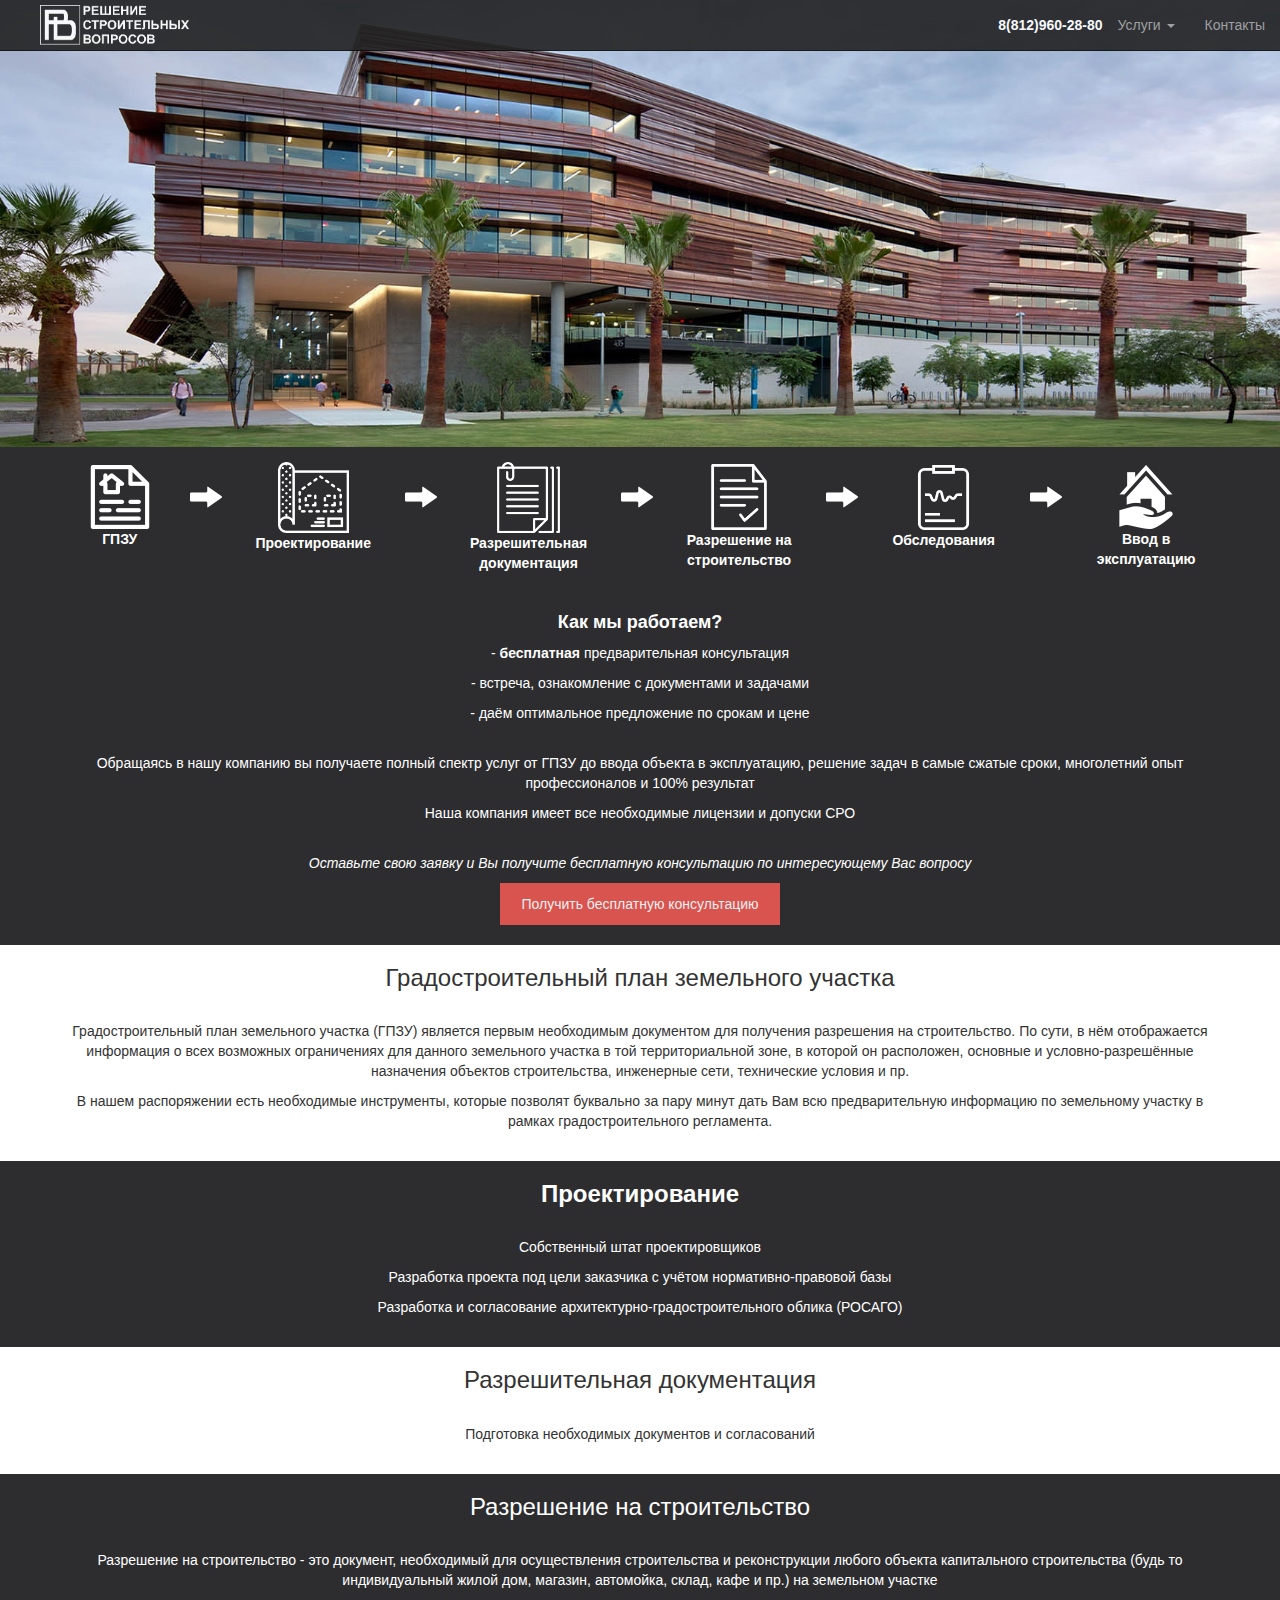
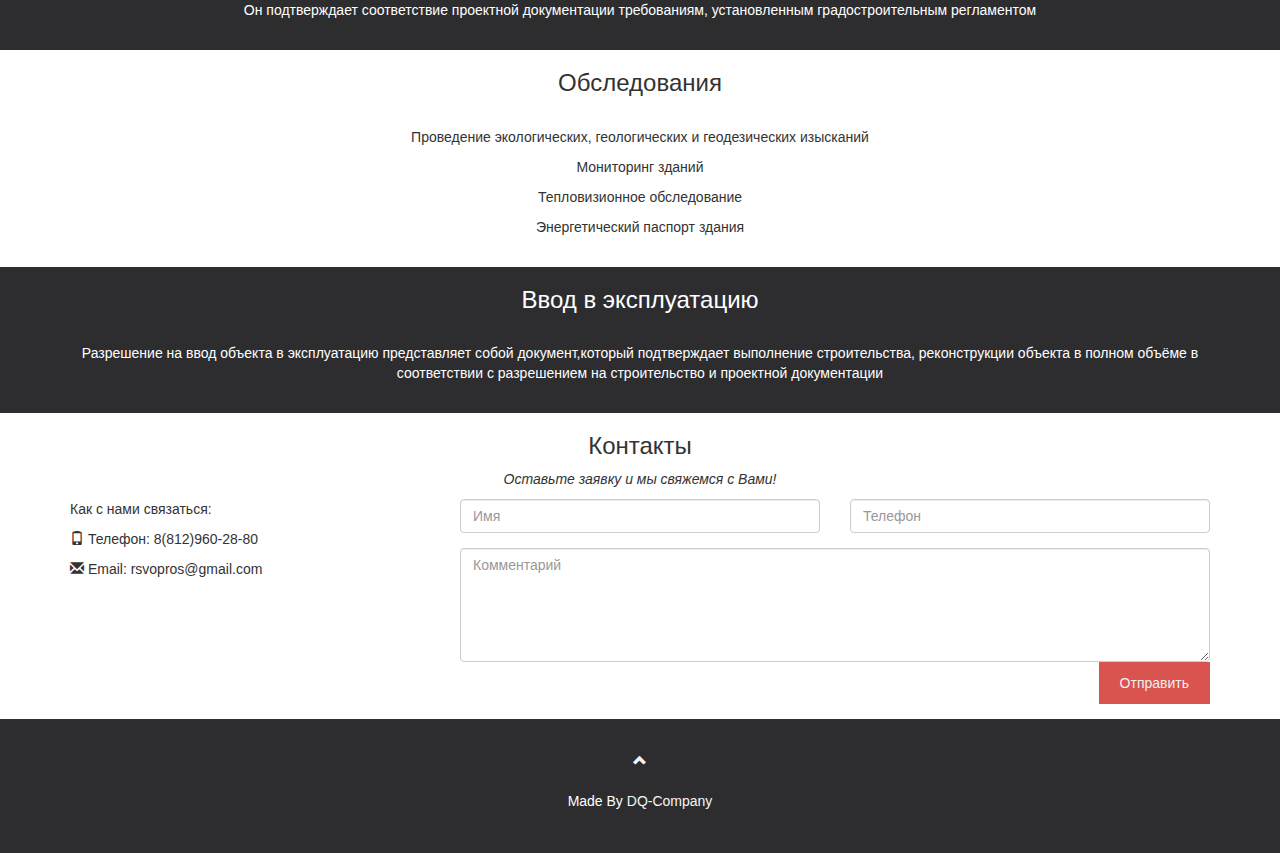
<file: public_html/index.html>
<!DOCTYPE html>
<html>
    <head>
        <title>Решение строительных вопросов</title>
        <meta charset="UTF-8">
        <meta name="viewport" content="width=device-width, initial-scale=0.7">
        <link rel="stylesheet" href="https://maxcdn.bootstrapcdn.com/bootstrap/3.3.7/css/bootstrap.min.css">
        <link rel="stylesheet" type="text/css" href="css/style.css">
        <script src="https://ajax.googleapis.com/ajax/libs/jquery/3.2.0/jquery.min.js"></script>
        <script src="https://maxcdn.bootstrapcdn.com/bootstrap/3.3.7/js/bootstrap.min.js"></script>
    </head>
    <body>
        <nav class="navbar navbar-inverse navbar-fixed-top" id="navbar" style="opacity: 0.9;">
            <div class="container-fluid">
                <div class="navbar-header">
                    <button type="button" class="navbar-toggle collapsed" data-toggle="collapse" data-target="#myNavbar">
                        <span class="icon-bar"></span>
                        <span class="icon-bar"></span>
                        <span class="icon-bar"></span>
                    </button>
                    <a class="navbar-brand" href="#" style="margin-top: -10px; margin-left: 10px">
                        <img src="logo-nav_2.png" height="40">
                    </a>
                </div>
                <div class="collapse navbar-collapse" id="myNavbar">
                    <ul class="nav navbar-nav navbar-right">
                        <li style="color: white; margin: 15px 0px 0px 15px;"><strong>8(812)960-28-80</strong></li>
                        <li class="dropdown">
                            <a class="dropdown-toggle" data-toggle="dropdown" href="#">Услуги
                                <span class="caret"></span></a>
                            <ul class="dropdown-menu" id="navbarList">
                                <li><a href="#gpzu">ГПЗУ</a></li>
                                <li><a href="#project">Проектирование</a></li>
                                <li><a href="#docs">Разрешительная документация</a></li>
                                <li><a href="#docs-ok">Разрешение на строительство</a></li>
                                <li><a href="#survey">Обследования</a></li>
                                <li><a href="#enter">Ввод в эксплуатацию</a></li>
                            </ul>
                        </li>
                        <li><a href="#contact" id="crutch" class="contacts">Контакты</a></li>
                    </ul>
                </div>
            </div>
        </nav>

        <div class="image">
            <img src="HSEB-Slider.jpg">
        </div>

        <div class="line">
            <div class="container">
                <div class="box1">
                    <a href="#gpzu"><img src="icons/contract.png" class="demo-icon1" ></a>
                    <p><strong>ГПЗУ</strong></p>
                </div>
                <div class="box2">
                    <img src="icons/right-arrow.png" class="demo-icon2">
                </div>
                <div class="box1">
                    <a href="#project"><img src="icons/blueprint.png" class="demo-icon1"></a>
                    <p><strong>Проектирование</strong></p>             
                </div>
                <div class="box2">
                    <img src="icons/right-arrow.png" class="demo-icon2">
                </div>
                <div class="box1">
                    <a href="#docs"><img src="icons/rasr.png" class="demo-icon1"></a>
                    <p><strong>Разрешительная документация</strong></p>     
                </div>
                <div class="box2">
                    <img src="icons/right-arrow.png" class="demo-icon2">
                </div>
                <div class="box1">
                    <a href="#docs-ok"><img src="icons/exam.png" class="demo-icon1"></a>
                    <p><strong>Разрешение на строительство</strong></p>        
                </div>
                <div class="box2">
                    <img src="icons/right-arrow.png" class="demo-icon2">
                </div>
                <div class="box1">
                    <a href="#survey"><img src="icons/experiment-results.png" class="demo-icon1" ></a>
                    <p><strong>Обследования</strong></p>
                </div>
                <div class="box2">
                    <img src="icons/right-arrow.png" class="demo-icon2">
                </div>
                <div class="box1">
                    <a href="#enter"><img src="icons/house.png" class="demo-icon1"></a>
                    <p><strong>Ввод в эксплуатацию</strong></p>             
                </div>
                <div class="line-text text-center">
                    <br>
                    <h4><strong>Как мы работаем?</strong></h4>
                    <p>- <strong>бесплатная</strong> предварительная консультация</p>
                    <p>- встреча, ознакомление с документами и задачами</p>
                    <p>- даём оптимальное предложение по срокам и цене</p>
                    <br>
                    <p>Обращаясь в нашу компанию вы получаете полный спектр услуг от ГПЗУ до ввода объекта в эксплуатацию, 
                        решение задач в самые сжатые сроки, многолетний опыт профессионалов и 100% результат</p>
                    <p>Наша компания имеет все необходимые лицензии и допуски СРО</p>
                    <br>
                    <p class="text-center"><em>Оставьте свою заявку и Вы получите бесплатную консультацию по интересующему Вас вопросу</em></p>
                    <a href="#contact" id="crutch"><button class="btn">Получить бесплатную консультацию</button></a>
                </div>
                <br>
            </div>
        </div>


        <div id="gpzu" class="block-white">
            <div class="container text-center">
                <h3>Градостроительный план земельного участка</h3>
                <br>
                <p>Градостроительный план земельного участка (ГПЗУ) является первым необходимым 
                    документом для получения разрешения на строительство. По сути, в нём отображается 
                    информация о всех возможных ограничениях для данного земельного участка в той 
                    территориальной зоне, в которой он расположен, основные и условно-разрешённые 
                    назначения объектов строительства, инженерные сети, технические условия и пр.</p>                
                <p>В нашем распоряжении есть необходимые инструменты, которые позволят буквально за 
                    пару минут дать Вам всю предварительную информацию по земельному участку в рамках 
                    градостроительного регламента.</p>
            </div>
            <br>
        </div>

        <div id="project" class="block-gray">
            <div class="container text-center">
                <h3><strong>Проектирование</strong></h3>
                <br>
                <p>Собственный штат проектировщиков</p>
                <p>Разработка проекта под цели заказчика с учётом нормативно-правовой базы</p>
                <p>Разработка и согласование архитектурно-градостроительного облика (РОСАГО)</p>
                <br>
            </div>
        </div>

        <div id="docs" class="block-white">
            <div class="container text-center">
                <h3>Разрешительная документация</h3>
                <br>
                <p>Подготовка необходимых документов и согласований</p>
            </div>
            <br>
        </div>

        <div id="docs-ok" class="block-gray">
            <div class="container text-center">
                <h3>Разрешение на строительство</h3>
                <br>
                <p>Разрешение на строительство - это документ, необходимый для осуществления строительства и реконструкции любого 
                    объекта капитального строительства (будь то индивидуальный жилой дом, магазин, автомойка, склад, кафе и пр.) 
                    на земельном участке</p>                
                <p>Он подтверждает соответствие проектной документации требованиям, установленным градостроительным регламентом</p>
            </div>
            <br>
        </div>

        <div id="survey" class="block-white">
            <div class="container text-center">
                <h3>Обследования</h3>
                <br>
                <p>Проведение экологических, геологических и геодезических изысканий</p>
                <p>Мониторинг зданий</p>
                <p>Тепловизионное обследование</p>
                <p>Энергетический паспорт здания</p>
            </div>
            <br>
        </div>

        <div id="enter" class="block-gray">
            <div class="container text-center">
                <h3>Ввод в эксплуатацию</h3>
                <br>
                <p>Разрешение на ввод объекта в эксплуатацию представляет собой документ,который подтверждает выполнение строительства, 
                    реконструкции объекта в полном объёме в соответствии с разрешением на строительство и проектной документации</p>                
            </div>
            <br>
        </div>

        <div id="contact" class="block-white">
            <div class="container">
                <h3 class="text-center">Контакты</h3>
                <p class="text-center"><em>Оставьте заявку и мы свяжемся с Вами!</em></p>
                <div class="row">
                    <div class="col-md-4">
                        <p>Как с нами связаться:</p>
                        <p><span class="glyphicon glyphicon-phone"></span> Телефон: 8(812)960-28-80</p>
                        <p><span class="glyphicon glyphicon-envelope"></span> Email: rsvopros@gmail.com</p>
                    </div>
                    <form action="send.php" method="post">
                        <div class="col-md-8">
                            <div class="row">
                                <div class="col-sm-6 form-group">
                                    <input class="form-control" id="name" name="name" placeholder="Имя" type="text" required>
                                </div>
                                <div class="col-sm-6 form-group">
                                    <input class="form-control" id="phone" name="phone" placeholder="Телефон" type="text" required>
                                </div>
                            </div>
                            <textarea class="form-control" id="comments" name="comments" placeholder="Комментарий" rows="5"></textarea>
                            <div class="row">
                                <div class="col-md-12 form-group">
                                    <button class="btn pull-right" type="submit">Отправить</button>
                                </div>
                            </div>
                        </div>
                    </form>
                </div>
            </div>
        </div>

        <footer class="block-gray text-center">
            <a class="up-arrow" href="#page" data-toggle="tooltip" title="Наверх" id="up">
                <span class="glyphicon glyphicon-chevron-up"></span>
            </a><br><br>
            <p>Made By <a href="#page" data-toggle="tooltip">DQ-Company</a></p>
        </footer>
        <!--<div class="content">
    <div class="content-cell">
        <p><strong>Необходимые документы</strong></p><br>
        <a href="#coll4" data-toggle="collapse">
            <img src="icons/docs.png" class="icon">
        </a>
        <div id="coll4" class="collapse">
            <p><em>Правоустанавливающие документы на земельный участок</em></p>
            <p><em>Доверенность</em></p>
            <p><em>Копия паспорта</em></p>
        </div>
    </div>
    <div class="content-cell">
        <p><strong>Стоимость услуги</strong></p><br>
        <a href="#coll5" data-toggle="collapse">
            <img src="icons/ruble-currency-sign.png" class="icon">
        </a>
        <div id="coll5" class="collapse">
            <p><em>5000 руб.</em></p>
        </div>                    
    </div>
    <div class="content-cell">
        <p><strong>Наши гарантии</strong></p><br>
        <a href="#coll6" data-toggle="collapse">
            <img src="icons/security.png" class="icon">
        </a>
        <div id="coll6" class="collapse">
            <p><em>Заключение договора</em></p>
            <p><em>Работа на результат (если по какой-то причине мы не решим Ваш вопрос, то мы не будем брать оплату)</em></p>
        </div>                    
    </div>
</div>-->
        <!--<div class="content">
    <div class="content-cell">
        <p><strong>Необходимые документы</strong></p><br>
        <a href="#coll10" data-toggle="collapse">
            <img src="icons/file-white.png" class="icon">
        </a>
        <div id="coll10" class="collapse">
            <p><em>Правоустанавливающие документы на земельный участок</em></p>
            <p><em>Доверенность</em></p>
            <p><em>Копия паспорта</em></p>
            <p><em>Кадастровый паспорт на здание</em></p>
            <p><em>Разрешение на строительство</em></p>
        </div>
    </div>
    <div class="content-cell">
        <p><strong>Стоимость услуги</strong></p><br>
        <a href="#coll11" data-toggle="collapse">
            <img src="icons/ruble-currency-sign-white.png" class="icon">
        </a>
        <div id="coll11" class="collapse">
            <p><em>10000 руб.</em></p>
        </div>                    
    </div>
    <div class="content-cell">
        <p><strong>Наши гарантии</strong></p><br>
        <a href="#coll12" data-toggle="collapse">
            <img src="icons/security-white.png" class="icon">
        </a>
        <div id="coll12" class="collapse">
            <p><em>Заключение договора</em></p>
            <p><em>Работа на результат (если по какой-то причине мы не решим Ваш вопрос, то мы не будем брать оплату)</em></p>
        </div>                    
    </div>
</div>-->

        <!-- Yandex.Metrika counter --> 
        <script type="text/javascript" >
            (function (d, w, c) {
                (w[c] = w[c] || []).push(function () {
                    try {
                        w.yaCounter45693918 = new Ya.Metrika({id: 45693918, clickmap: true, trackLinks: true, accurateTrackBounce: true});
                    } catch (e) {
                    }
                });
                var n = d.getElementsByTagName("script")[0], s = d.createElement("script"), f = function () {
                    n.parentNode.insertBefore(s, n);
                };
                s.type = "text/javascript";
                s.async = true;
                s.src = "https://mc.yandex.ru/metrika/watch.js";
                if (w.opera === "[object Opera]") {
                    d.addEventListener("DOMContentLoaded", f, false);
                } else {
                    f();
                }
            })(document, window, "yandex_metrika_callbacks");
        </script> 
        <noscript>
        <div>
            <img src="https://mc.yandex.ru/watch/45693918" style="position:absolute; left:-9999px;" alt="" />
        </div>
        </noscript> 
        <!-- /Yandex.Metrika counter -->

        <script>
            $(document).ready(function () {
                // Initialize Tooltip
                $('[data-toggle="tooltip"]').tooltip();

                // Add smooth scrolling to all links in navbar + footer link
                $(".navbar a, #up, #gpzu, #project, #docs, #docs-ok, #survey, #enter, #crutch, .box1 a, footer p a").on('click', function (event) {

                    // Make sure this.hash has a value before overriding default behavior
                    if (this.hash !== "") {

                        // Prevent default anchor click behavior
                        event.preventDefault();

                        // Store hash
                        var hash = this.hash;

                        // Using jQuery's animate() method to add smooth page scroll
                        // The optional number (900) specifies the number of milliseconds it takes to scroll to the specified area
                        $('html, body').animate({
                            scrollTop: $(hash).offset().top
                        }, 900, function () {

                            // Add hash (#) to URL when done scrolling (default click behavior)
                            window.location.hash = hash;
                        });
                    } // End if
                });
            });
        </script>
    </body>
</html>
</file>
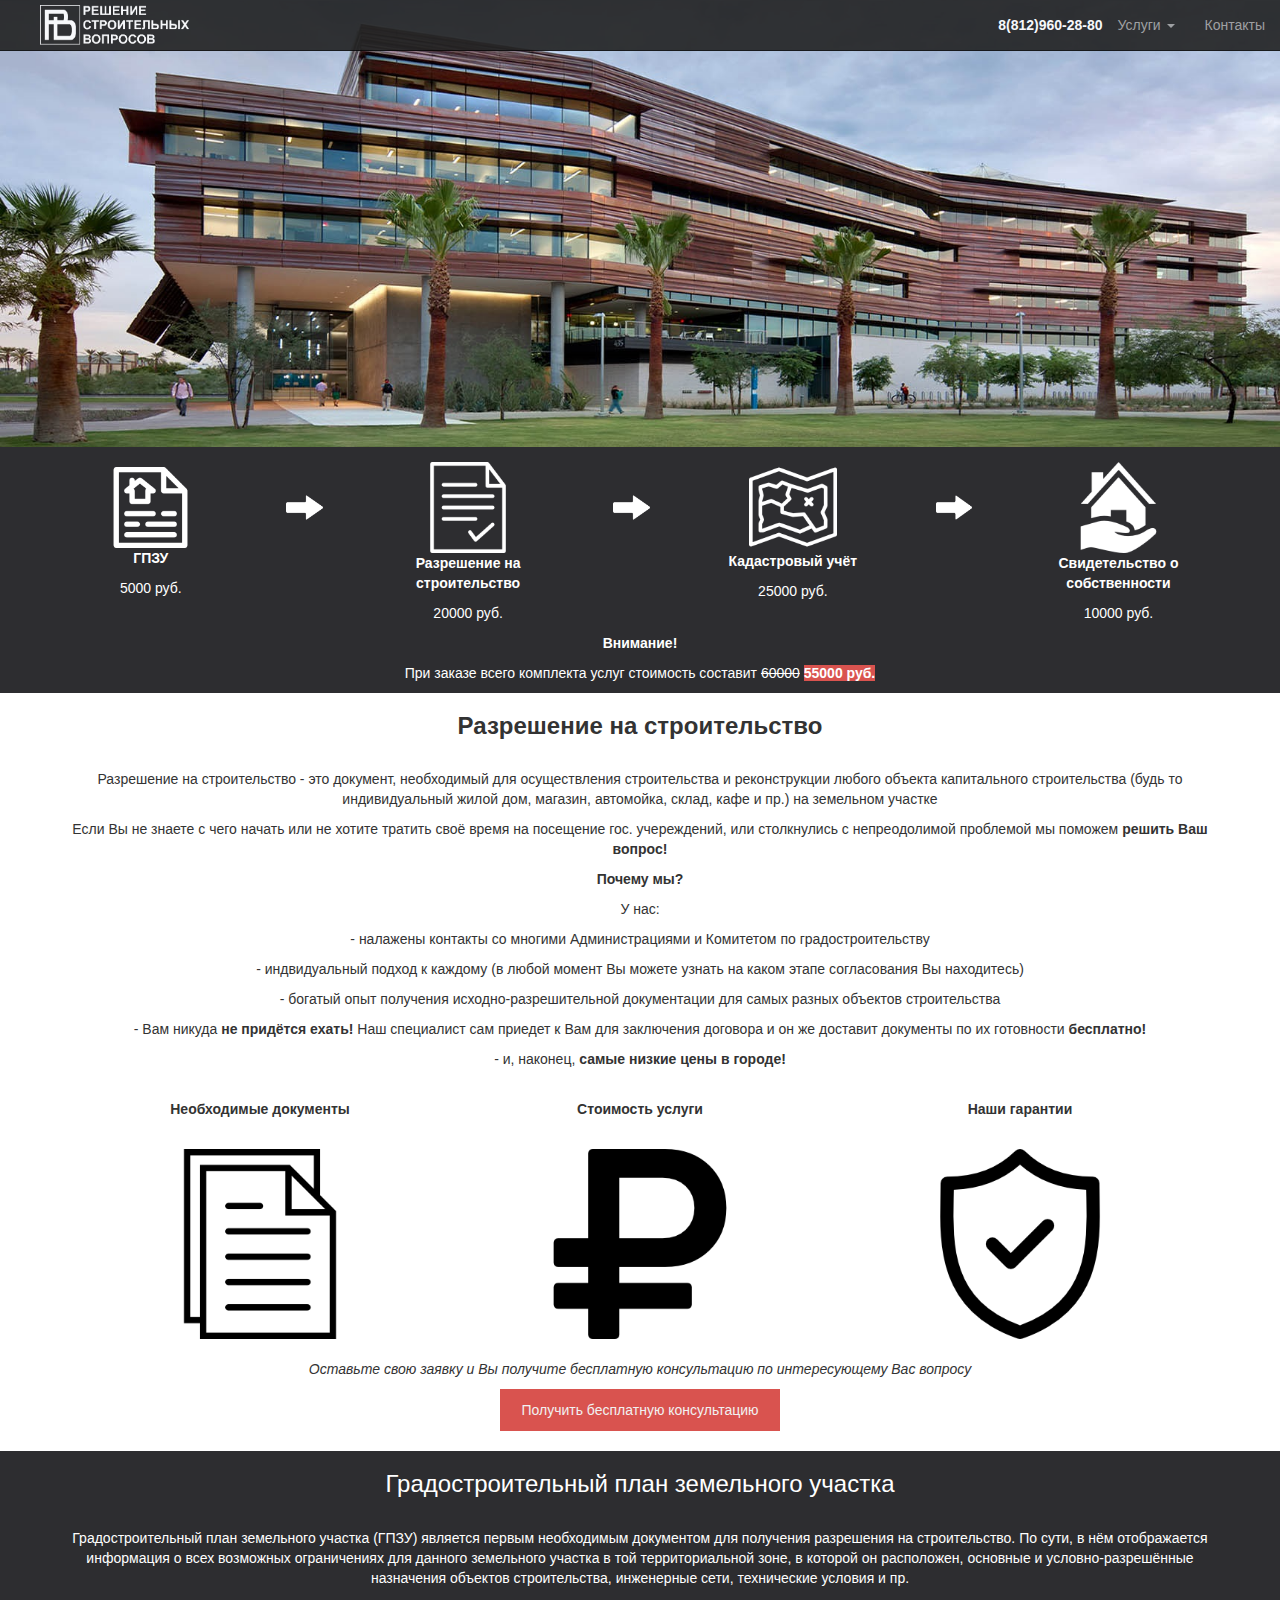
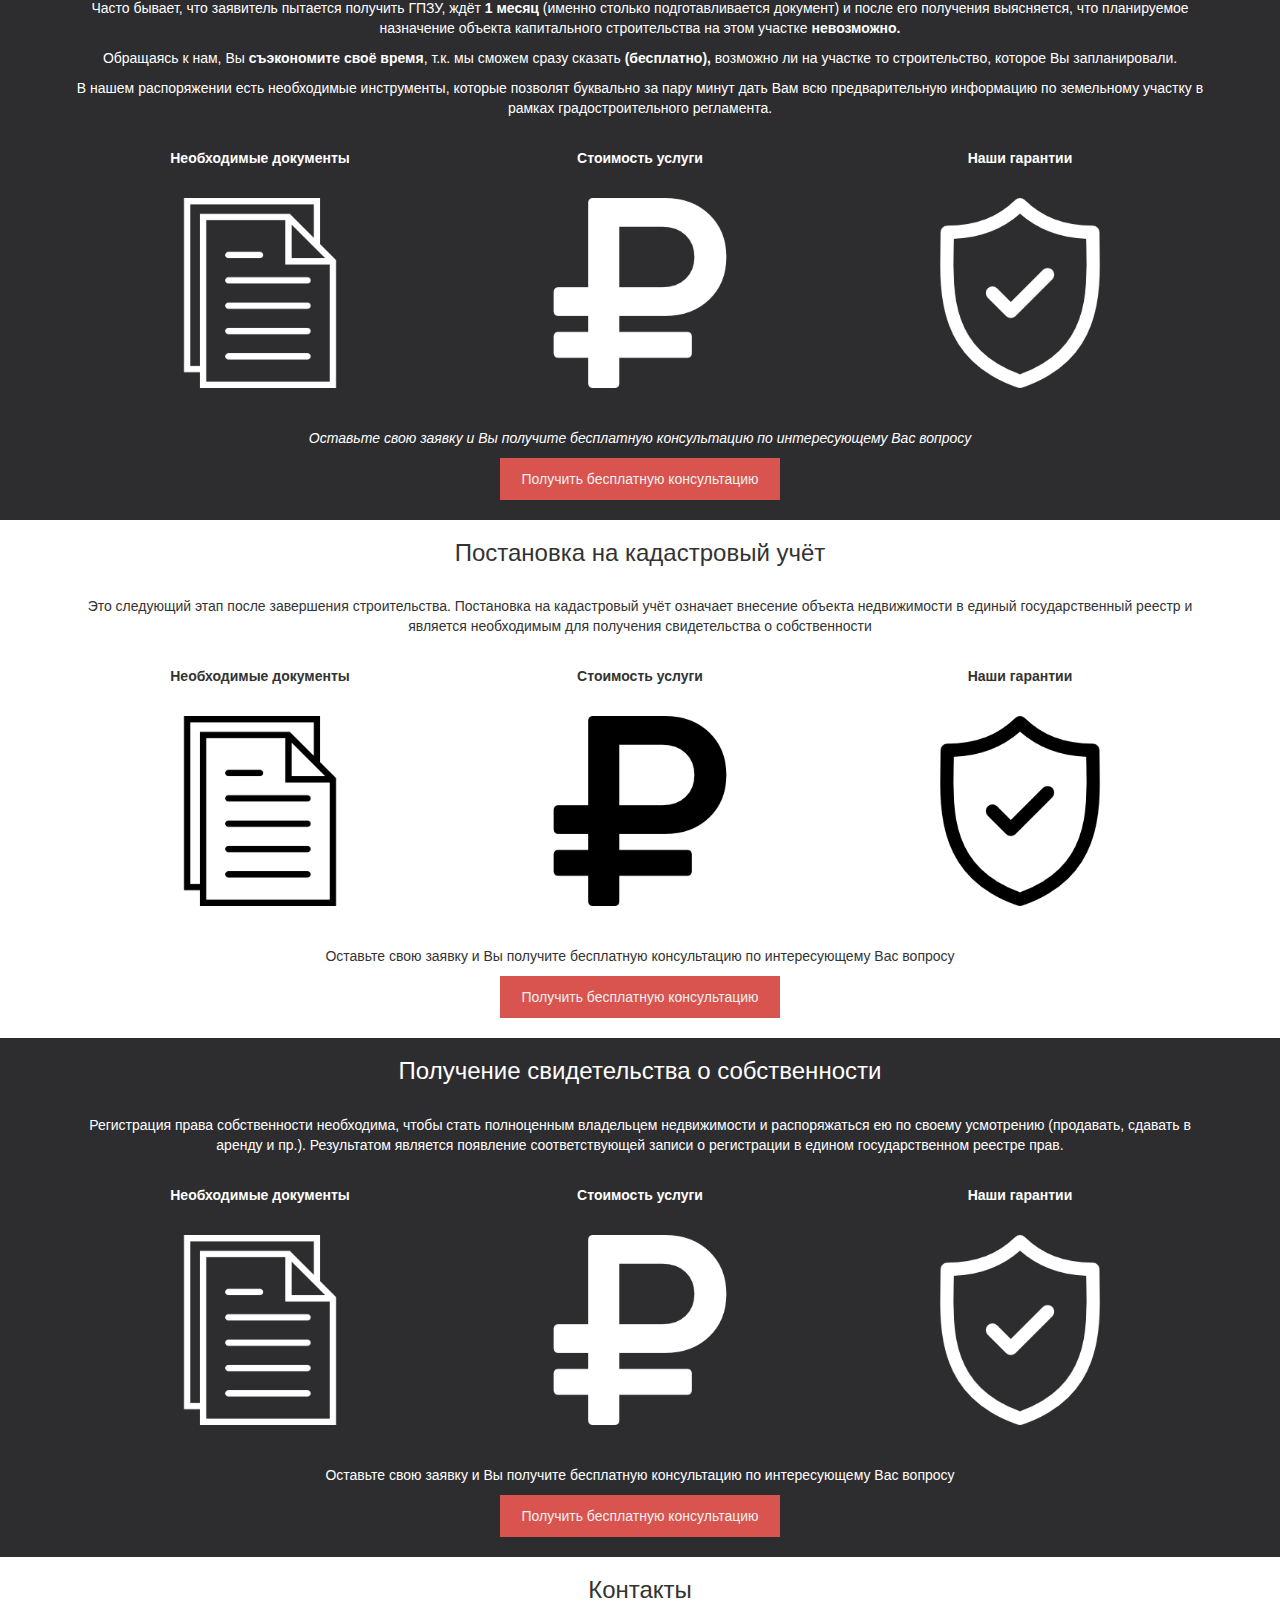
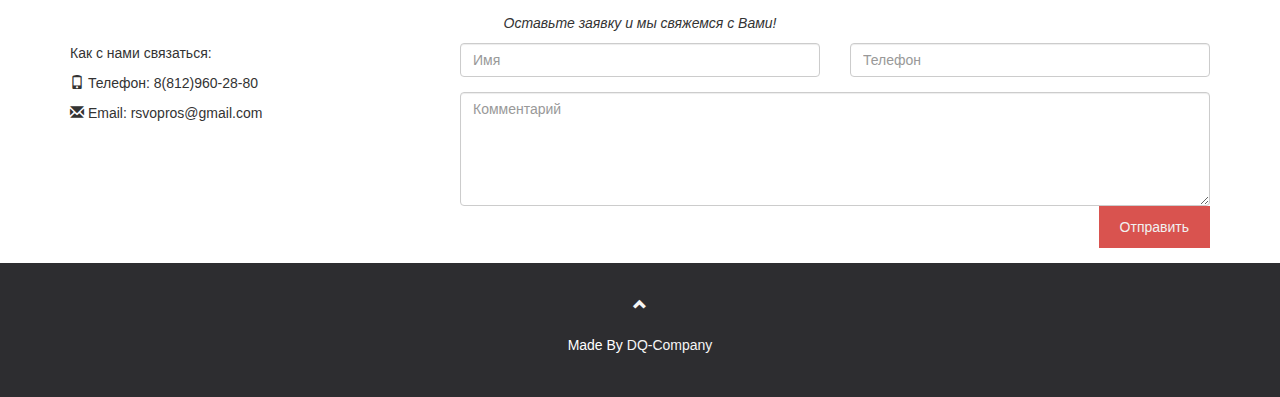
<file: public_html/igs.html>
<!DOCTYPE html>
<html>
    <head>
        <title>Решение строительных вопросов</title>
        <meta charset="UTF-8">
        <meta name="viewport" content="width=device-width, initial-scale=0.7">
        <link rel="stylesheet" href="https://maxcdn.bootstrapcdn.com/bootstrap/3.3.7/css/bootstrap.min.css">
        <link rel="stylesheet" type="text/css" href="css/style.css">
        <script src="https://ajax.googleapis.com/ajax/libs/jquery/3.2.0/jquery.min.js"></script>
        <script src="https://maxcdn.bootstrapcdn.com/bootstrap/3.3.7/js/bootstrap.min.js"></script>
    </head>
    <body id="page" data-spy="scroll" data-target=".navbar" data-offset="50">
        <nav class="navbar navbar-inverse navbar-fixed-top" id="navbar" style="opacity: 0.9;">
            <div class="container-fluid">
                <div class="navbar-header">
                    <button type="button" class="navbar-toggle collapsed" data-toggle="collapse" data-target="#myNavbar">
                        <span class="icon-bar"></span>
                        <span class="icon-bar"></span>
                        <span class="icon-bar"></span>
                    </button>
                    <a class="navbar-brand" href="#" style="margin-top: -10px; margin-left: 10px">
                        <img src="logo-nav_2.png" height="40">
                    </a>
                </div>
                <div class="collapse navbar-collapse" id="myNavbar">
                    <ul class="nav navbar-nav navbar-right">
                        <li style="color: white; margin: 15px 0px 0px 15px;"><strong>8(812)960-28-80</strong></li>
                        <li class="dropdown">
                            <a class="dropdown-toggle" data-toggle="dropdown" href="#">Услуги
                                <span class="caret"></span></a>
                            <ul class="dropdown-menu" id="navbarList">
                                <li><a href="#solution">Разрешение на строительство</a></li>
                                <li><a href="#gpzu">Получение ГПЗУ</a></li>
                                <li><a href="#kadastr">Кадастровый учёт</a></li>
                                <li><a href="#sobst">Свидетельство о собственности</a></li>
                                <!--<li><a href="#prirezka">Увеличение площади участка</a></li>-->
                            </ul>
                        </li>
                        <li><a href="#contact" id="crutch" class="contacts">Контакты</a></li>
                    </ul>
                </div>
            </div>
        </nav>

        <div class="image">
            <img src="HSEB-Slider.jpg">
        </div>

        <div class="line">
            <div class="container">
                <div class="box1">
                    <a href="#gpzu"><img src="icons/contract.png" class="demo-icon1" ></a>
                    <p><strong>ГПЗУ</strong></p>
                    <p>5000 руб.</p>
                </div>
                <div class="box2">
                    <img src="icons/right-arrow.png" class="demo-icon2">
                </div>
                <div class="box1">
                    <a href="#solution"><img src="icons/exam.png" class="demo-icon1"></a>
                    <p><strong>Разрешение на строительство</strong></p>
                    <p>20000 руб.</p>                    
                </div>
                <div class="box2">
                    <img src="icons/right-arrow.png" class="demo-icon2">
                </div>
                <div class="box1">
                    <a href="#kadastr"><img src="icons/board-game-map.png" class="demo-icon1"></a>
                    <p><strong>Кадастровый учёт</strong></p>
                    <p>25000 руб.</p>                    
                </div>
                <div class="box2">
                    <img src="icons/right-arrow.png" class="demo-icon2">
                </div>
                <div class="box1">
                    <a href="#sobst"><img src="icons/house.png" class="demo-icon1"></a>
                    <p><strong>Свидетельство о собственности</strong></p>
                    <p>10000 руб.</p>                    
                </div>
                <div class="line-text text-center">
                    <p><strong>Внимание!</strong></p>
                    <p>При заказе всего комплекта услуг стоимость составит <del>60000</del> <strong style="background-color: #D9534F;">55000 руб.</strong></p>
                </div>
            </div>
        </div>

        <div id="solution" class="block-white">
            <div class="container text-center">
                <h3><strong>Разрешение на строительство</strong></h3>
                <br>
                <p>Разрешение на строительство - это документ, необходимый для осуществления строительства и реконструкции любого объекта капитального строительства (будь то индивидуальный жилой дом, магазин, автомойка, склад, кафе и пр.) на земельном участке</p>
                <p>Если Вы не знаете с чего начать или не хотите тратить своё время на посещение гос. учереждений, или столкнулись с непреодолимой проблемой мы поможем <strong>решить Ваш вопрос!</strong></p>
                <p><strong>Почему мы?</strong></p>
                <p>У нас:</p>
                <p>- налажены контакты со многими Администрациями и Комитетом по градостроительству</p>
                <p>- индвидуальный подход к каждому (в любой момент Вы можете узнать на каком этапе согласования Вы находитесь)</p>
                <p>- богатый опыт получения исходно-разрешительной документации для самых разных объектов строительства</p>
                <p>- Вам никуда <strong>не придётся ехать!</strong> Наш специалист сам приедет к Вам для заключения договора и он же доставит документы по их готовности <strong>бесплатно!</strong></p>
                <p>- и, наконец, <strong>самые низкие цены в городе!</strong></p>
                <br>
                <div class="content">
                    <div class="content-cell">
                        <p><strong>Необходимые документы</strong></p><br>
                        <a href="#coll1" data-toggle="collapse">
                            <img src="icons/docs.png" class="icon">
                        </a>
                        <div id="coll1" class="collapse">
                            <p><em><a href="#gpzu" id="crutch">Градостроительный план земельного участка (ГПЗУ)</a></em></p>
                            <p><em>Схема планировочной организации участка (СПОУ)</em></p>
                            <p><em>Доверенность</em></p>
                            <p><em>Копия паспорта</em></p>                        
                            <p><em>Правоустанавливающие документы на земельный участок</em></p>
                        </div>
                    </div>
                    <div class="content-cell">
                        <p><strong>Стоимость услуги</strong></p><br>
                        <a href="#coll2" data-toggle="collapse">
                            <img src="icons/ruble-currency-sign.png" class="icon">
                        </a>
                        <div id="coll2" class="collapse">
                            <p><em>20000 руб. (в стоимость входит разработка схемы планировочной организации участка (СПОУ))</em></p>
                        </div>                    
                    </div>
                    <div class="content-cell">
                        <p><strong>Наши гарантии</strong></p><br>
                        <a href="#coll3" data-toggle="collapse">
                            <img src="icons/security.png" class="icon">
                        </a>
                        <div id="coll3" class="collapse">
                            <p><em>Заключение договора</em></p>
                            <p><em>Работа на результат (если по какой-то причине мы не решим Ваш вопрос, то мы не будем брать оплату)</em></p>
                        </div>                    
                    </div>
                </div>
                <br>
                <div class="line-text text-center">
                    <p class="text-center"><em>Оставьте свою заявку и Вы получите бесплатную консультацию по интересующему Вас вопросу</em></p>
                    <a href="#contact" id="crutch"><button class="btn">Получить бесплатную консультацию</button></a>
                </div>
                <br>
            </div>
        </div>

        <div id="gpzu" class="block-gray">
            <div class="container text-center">
                <h3>Градостроительный план земельного участка</h3>
                <br>
                <p>Градостроительный план земельного участка (ГПЗУ) является первым необходимым 
                    документом для получения разрешения на строительство. По сути, в нём отображается 
                    информация о всех возможных ограничениях для данного земельного участка в той 
                    территориальной зоне, в которой он расположен, основные и условно-разрешённые 
                    назначения объектов строительства, инженерные сети, технические условия и пр.</p>
                <p>Часто бывает, что заявитель пытается получить ГПЗУ, ждёт <strong>1 месяц</strong> (именно столько
                    подготавливается документ) и после его получения выясняется, что планируемое 
                    назначение объекта капитального строительства на этом участке <strong>невозможно.</strong></p>
                <p>Обращаясь к нам, Вы <strong>съэкономите своё время</strong>, т.к. мы сможем сразу сказать
                    <strong>(бесплатно),</strong> возможно ли на участке то строительство, которое Вы запланировали.</p>                
                <p>В нашем распоряжении есть необходимые инструменты, которые позволят буквально за 
                    пару минут дать Вам всю предварительную информацию по земельному участку в рамках 
                    градостроительного регламента.</p>
                <br>
                <div class="content">
                    <div class="content-cell">
                        <p><strong>Необходимые документы</strong></p><br>
                        <a href="#coll4" data-toggle="collapse">
                            <img src="icons/file-white.png" class="icon">
                        </a>
                        <div id="coll4" class="collapse">
                            <p><em>Правоустанавливающие документы на земельный участок</em></p>
                            <p><em>Доверенность</em></p>
                            <p><em>Копия паспорта</em></p>
                        </div>
                    </div>
                    <div class="content-cell">
                        <p><strong>Стоимость услуги</strong></p><br>
                        <a href="#coll5" data-toggle="collapse">
                            <img src="icons/ruble-currency-sign-white.png" class="icon">
                        </a>
                        <div id="coll5" class="collapse">
                            <p><em>5000 руб.</em></p>
                        </div>                    
                    </div>
                    <div class="content-cell">
                        <p><strong>Наши гарантии</strong></p><br>
                        <a href="#coll6" data-toggle="collapse">
                            <img src="icons/security-white.png" class="icon">
                        </a>
                        <div id="coll6" class="collapse">
                            <p><em>Заключение договора</em></p>
                            <p><em>Работа на результат (если по какой-то причине мы не решим Ваш вопрос, то мы не будем брать оплату)</em></p>
                        </div>                    
                    </div>
                </div>
                <br>
                <br>
                <p class="text-center"><em>Оставьте свою заявку и Вы получите бесплатную консультацию по интересующему Вас вопросу</em></p>
                <a href="#contact" id="crutch"><button class="btn">Получить бесплатную консультацию</button></a>
            </div>
            <br>
        </div>

        <div id="kadastr" class="block-white">
            <div class="container text-center">
                <h3>Постановка на кадастровый учёт</h3>
                <br>
                <p>Это следующий этап после завершения строительства. Постановка на кадастровый учёт означает внесение объекта недвижимости 
                    в единый государственный реестр и является необходимым для получения свидетельства о собственности</p>
                <br>
                <div class="content">
                    <div class="content-cell">
                        <p><strong>Необходимые документы</strong></p><br>
                        <a href="#coll7" data-toggle="collapse">
                            <img src="icons/docs.png" class="icon">
                        </a>
                        <div id="coll7" class="collapse">
                            <p><em>Правоустанавливающие документы на земельный участок</em></p>
                            <p><em>Доверенность</em></p>
                            <p><em>Копия паспорта</em></p>
                            <p><em>Геодезический и межевой план (если на учёт ставится земельный участок)</em></p>
                            <p><em>Технический план (если на учёт ставится здание)</em></p>
                        </div>
                    </div>
                    <div class="content-cell">
                        <p><strong>Стоимость услуги</strong></p><br>
                        <a href="#coll8" data-toggle="collapse">
                            <img src="icons/ruble-currency-sign.png" class="icon">
                        </a>
                        <div id="coll8" class="collapse">
                            <p><em>25000 руб. (в стоимость входит разработка геодезических планов и выезд кадастрового инженера)</em></p>
                        </div>                    
                    </div>
                    <div class="content-cell">
                        <p><strong>Наши гарантии</strong></p><br>
                        <a href="#coll9" data-toggle="collapse">
                            <img src="icons/security.png" class="icon">
                        </a>
                        <div id="coll9" class="collapse">
                            <p><em>Заключение договора</em></p>
                            <p><em>Работа на результат (если по какой-то причине мы не решим Ваш вопрос, то мы не будем брать оплату)</em></p>
                        </div>                    
                    </div>
                </div>
                <br>
                <br>
                <p class="text-center">Оставьте свою заявку и Вы получите бесплатную консультацию по интересующему Вас вопросу</p>
                <a href="#contact" id="crutch"><button class="btn">Получить бесплатную консультацию</button></a>
            </div>
            <br>
        </div>

        <div id="sobst" class="block-gray">
            <div class="container text-center">
                <h3>Получение свидетельства о собственности</h3>
                <br>
                <p>Регистрация права собственности необходима, чтобы стать полноценным владельцем недвижимости и 
                    распоряжаться ею по своему усмотрению (продавать, сдавать в аренду и пр.). Результатом является
                    появление соответствующей записи о регистрации в едином государственном реестре прав.</p>
                <br>
                <div class="content">
                    <div class="content-cell">
                        <p><strong>Необходимые документы</strong></p><br>
                        <a href="#coll10" data-toggle="collapse">
                            <img src="icons/file-white.png" class="icon">
                        </a>
                        <div id="coll10" class="collapse">
                            <p><em>Правоустанавливающие документы на земельный участок</em></p>
                            <p><em>Доверенность</em></p>
                            <p><em>Копия паспорта</em></p>
                            <p><em>Кадастровый паспорт на здание</em></p>
                            <p><em>Разрешение на строительство</em></p>
                        </div>
                    </div>
                    <div class="content-cell">
                        <p><strong>Стоимость услуги</strong></p><br>
                        <a href="#coll11" data-toggle="collapse">
                            <img src="icons/ruble-currency-sign-white.png" class="icon">
                        </a>
                        <div id="coll11" class="collapse">
                            <p><em>10000 руб.</em></p>
                        </div>                    
                    </div>
                    <div class="content-cell">
                        <p><strong>Наши гарантии</strong></p><br>
                        <a href="#coll12" data-toggle="collapse">
                            <img src="icons/security-white.png" class="icon">
                        </a>
                        <div id="coll12" class="collapse">
                            <p><em>Заключение договора</em></p>
                            <p><em>Работа на результат (если по какой-то причине мы не решим Ваш вопрос, то мы не будем брать оплату)</em></p>
                        </div>                    
                    </div>
                </div>
                <br>
                <br>
                <p class="text-center">Оставьте свою заявку и Вы получите бесплатную консультацию по интересующему Вас вопросу</p>
                <a href="#contact" id="crutch"><button class="btn">Получить бесплатную консультацию</button></a>
            </div>
            <br>
        </div>

        <!--<div id="prirezka" class="block-white">
            <div class="container text-center">
                <h3>Увеличение площади земельного участка</h3>
                <br>
                <p>С 1 марта 2015 г. на основании Федерального закона от 23.06.2014 N 171-ФЗ (ред. от 08.03.2015) 
                    у владельцев земельных участков появилась возможность соверешенно легально узаконить самовольно
                    занятые земли или занять соседний пустующий муниципальный участок.</p>

                <br>
                <div class="content">
                    <div class="content-cell">
                        <p><strong>Необходимые документы</strong></p><br>
                        <a href="#coll13" data-toggle="collapse">
                            <img src="icons/docs.png" class="icon">
                        </a>
                        <div id="coll13" class="collapse">
                            <p><em>Правоустанавливающие документы на земельный участок</em></p>
                            <p><em>Доверенность</em></p>
                            <p><em>Копия паспорта</em></p>
                            <p><em>Проект межевания территории, на которой расположен участок</em></p>
                        </div>
                    </div>
                    <div class="content-cell">
                        <p><strong>Стоимость услуги</strong></p><br>
                        <a href="#coll14" data-toggle="collapse">
                            <img src="icons/ruble-currency-sign.png" class="icon">
                        </a>
                        <div id="coll14" class="collapse">
                            <p><em>от 10000 руб.</em></p>
                        </div>                    
                    </div>
                    <div class="content-cell">
                        <p><strong>Наши гарантии</strong></p><br>
                        <a href="#coll15" data-toggle="collapse">
                            <img src="icons/security.png" class="icon">
                        </a>
                        <div id="coll15" class="collapse">
                            <p><em>Заключение договора</em></p>
                            <p><em>Работа на результат (если по какой-то причине мы не решим Ваш вопрос, то мы не будем брать оплату)</em></p>
                        </div>                    
                    </div>
                </div>
                <br>
                <br>
                <p class="text-center">Оставьте свою заявку и Вы получите бесплатную консультацию по интересующему Вас вопросу</p>
                <a href="#contact" id="crutch"><button class="btn">Получить бесплатную консультацию</button></a>
            </div>
            <br>
        </div>-->

        <div id="contact" class="block-white">
            <div class="container">
                <h3 class="text-center">Контакты</h3>
                <p class="text-center"><em>Оставьте заявку и мы свяжемся с Вами!</em></p>
                <div class="row">
                    <div class="col-md-4">
                        <p>Как с нами связаться:</p>
                        <p><span class="glyphicon glyphicon-phone"></span> Телефон: 8(812)960-28-80</p>
                        <p><span class="glyphicon glyphicon-envelope"></span> Email: rsvopros@gmail.com</p>
                    </div>
                    <form action="send.php" method="post">
                        <div class="col-md-8">
                            <div class="row">
                                <div class="col-sm-6 form-group">
                                    <input class="form-control" id="name" name="name" placeholder="Имя" type="text" required>
                                </div>
                                <div class="col-sm-6 form-group">
                                    <input class="form-control" id="phone" name="phone" placeholder="Телефон" type="text" required>
                                </div>
                            </div>
                            <textarea class="form-control" id="comments" name="comments" placeholder="Комментарий" rows="5"></textarea>
                            <div class="row">
                                <div class="col-md-12 form-group">
                                    <button class="btn pull-right" type="submit">Отправить</button>
                                </div>
                            </div>
                        </div>
                    </form>
                </div>
            </div>
        </div>

        <footer class="block-gray text-center">
            <a class="up-arrow" href="#page" data-toggle="tooltip" title="Наверх" id="up">
                <span class="glyphicon glyphicon-chevron-up"></span>
            </a><br><br>
            <p>Made By <a href="#page" data-toggle="tooltip">DQ-Company</a></p>
        </footer>

        <!-- Yandex.Metrika counter --> 
        <script type="text/javascript" >
            (function (d, w, c) {
                (w[c] = w[c] || []).push(function () {
                    try {
                        w.yaCounter45693918 = new Ya.Metrika({id: 45693918, clickmap: true, trackLinks: true, accurateTrackBounce: true});
                    } catch (e) {
                    }
                });
                var n = d.getElementsByTagName("script")[0], s = d.createElement("script"), f = function () {
                    n.parentNode.insertBefore(s, n);
                };
                s.type = "text/javascript";
                s.async = true;
                s.src = "https://mc.yandex.ru/metrika/watch.js";
                if (w.opera === "[object Opera]") {
                    d.addEventListener("DOMContentLoaded", f, false);
                } else {
                    f();
                }
            })(document, window, "yandex_metrika_callbacks");
        </script> 
        <noscript>
        <div>
            <img src="https://mc.yandex.ru/watch/45693918" style="position:absolute; left:-9999px;" alt="" />
        </div>
        </noscript> 
        <!-- /Yandex.Metrika counter -->

        <script>
            $(document).ready(function () {
                // Initialize Tooltip
                $('[data-toggle="tooltip"]').tooltip();

                // Add smooth scrolling to all links in navbar + footer link
                $(".navbar a, #up, #gpzu, #solution, #kadastr, #sobst, #prirezka, #crutch, .box1 a, footer p a").on('click', function (event) {

                    // Make sure this.hash has a value before overriding default behavior
                    if (this.hash !== "") {

                        // Prevent default anchor click behavior
                        event.preventDefault();

                        // Store hash
                        var hash = this.hash;

                        // Using jQuery's animate() method to add smooth page scroll
                        // The optional number (900) specifies the number of milliseconds it takes to scroll to the specified area
                        $('html, body').animate({
                            scrollTop: $(hash).offset().top
                        }, 900, function () {

                            // Add hash (#) to URL when done scrolling (default click behavior)
                            window.location.hash = hash;
                        });
                    } // End if
                });
            });
        </script>
    </body>
</html>
</file>
<file: public_html/css/style.css>
/* 
    Created on : Oct 23, 2017, 8:17:20 AM
    Author     : Mr.Minakov
*/

#index-page {
    padding: 0;
}
.igs, .prom {
    padding: 9.15% 0;
    background-color: red;
}

.line {
    width: 100%; 
    height: auto; 
    min-width: 500px; 
    background-color: #2d2d30; 
    display: table;
    color: white;
    text-align: center;
    vertical-align: central;
}

.box1, .box2 {
    display: table-cell;
    padding-top: 15px;
}

.demo-icon1 {
    width: 50%; 
    min-width: 64px;
}

.demo-icon2 {
    width: 25%; 
    min-width: 32px;
}

.image img {
    max-width: 100%; 
    min-width: 500px; 
    height: auto;
}

.block-white {
    width: 100%; 
    height: auto; 
    min-width: 500px; 
}

.block-gray {
    width: 100%; 
    height: auto; 
    min-width: 500px;
    background-color: #2d2d30; 
    color: white;
}

.content {
    width: 100%; 
    height: auto;
    display: table;
    text-align: center;
    vertical-align: central;
}

.content-cell {
    display: table-cell;
}

.icon {
    width: 50%; 
    min-width: 64px;
}

.btn {
    padding: 10px 20px;
    background-color: #D9534F;
    color: #f1f1f1;
    border-radius: 0;
    transition: .2s;
}

.btn:hover, .btn:focus {
    border: 1px solid #333;
    background-color: #fff;
    color: #000;
}

footer {
    background-color: #2d2d30;
    color: #f5f5f5;
    padding: 32px;
}

footer a {
    color: #f5f5f5;
}

footer a:hover {
    color: #777;
    text-decoration: none;
}

#navbarList li a:hover, .dropdown-menu .active a {
    background-color: #D9534F;
    color: white;
}
</file>
